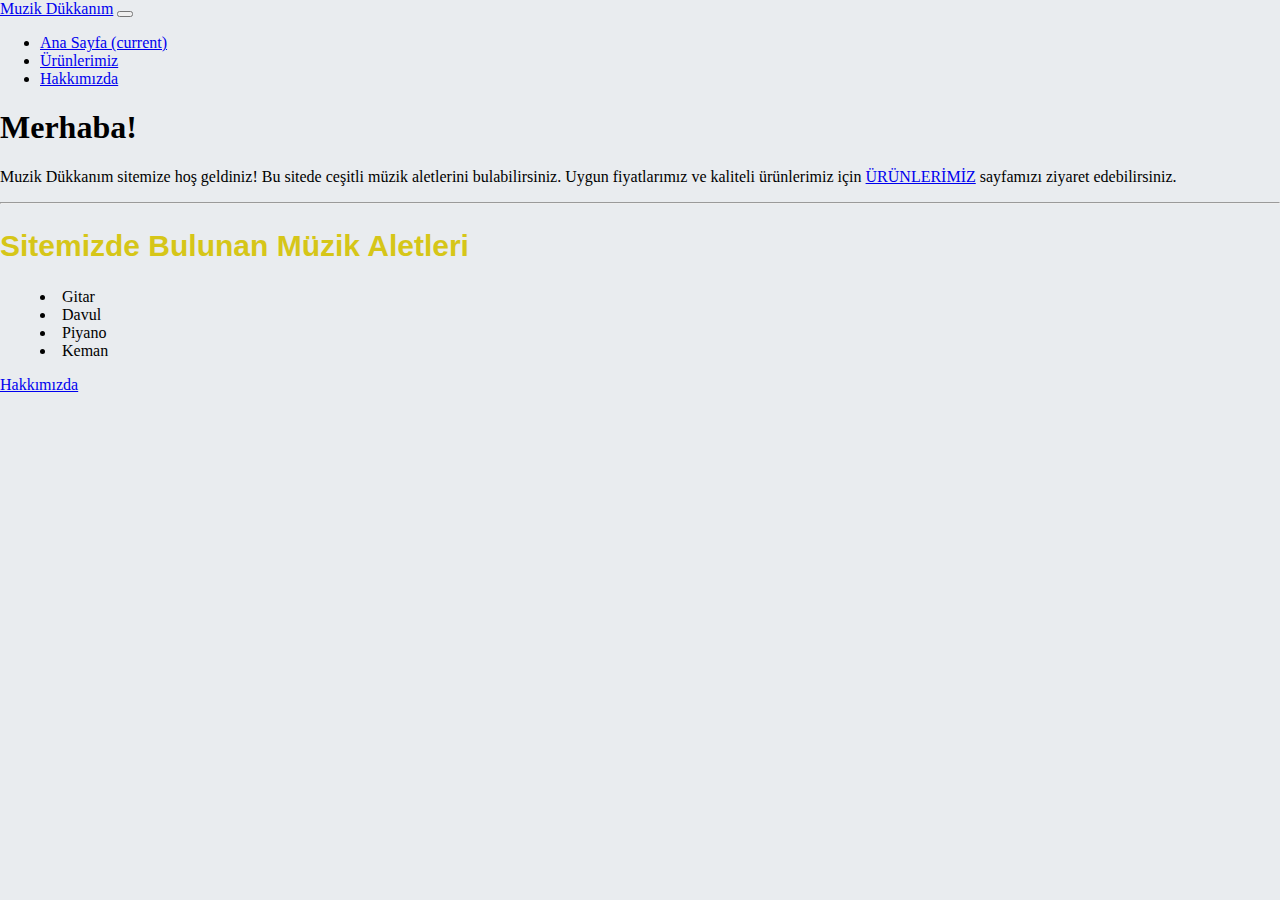
<file: bootstrap-deneme-1/index.html>
<!doctype html>
<html lang="tr">

<head>
  <!-- Required meta tags -->
  <meta charset="utf-8">
  <meta name="viewport" content="width=device-width, initial-scale=1, shrink-to-fit=no">
  <!-- Bootstrap-->
  <link rel="stylesheet" href="https://cdn.jsdelivr.net/npm/bootstrap@4.5.3/dist/css/bootstrap.min.css"
    integrity="sha384-TX8t27EcRE3e/ihU7zmQxVncDAy5uIKz4rEkgIXeMed4M0jlfIDPvg6uqKI2xXr2" crossorigin="anonymous">
  <!-- CSS -->
  <link rel="stylesheet" href="style.css">

  <title>Müzik Dükkanım</title>
</head>

<body>
  <!-- Semantic Header START-->
  <header>
    <!-- Navbar START -->
    <nav class="navbar navbar-expand-lg navbar-dark bg-dark">
      <!-- Brand START -->
      <a class="navbar-brand text-danger" href="index.html">Muzik Dükkanım</a>
      <button class="navbar-toggler" type="button" data-toggle="collapse" data-target="#navbarNav"
        aria-controls="navbarNav" aria-expanded="false" aria-label="Toggle navigation">
        <span class="navbar-toggler-icon"></span>
      </button>
      <!-- Brand  END -->
      <!-- (Collapsable for small screen) Navbar Menu  START -->
      <div class="collapse navbar-collapse" id="navbarNav">
        <ul class="navbar-nav">
          <li class="nav-item active">
            <a class="nav-link" href="index.html">Ana Sayfa <span class="sr-only">(current)</span></a>
          </li>
          <li class="nav-item">
            <a class="nav-link" href="product.html">Ürünlerimiz</a>
          </li>
          <li class="nav-item">
            <a class="nav-link" href="about-us.html">Hakkımızda</a>
          </li>
        </ul>
      </div>
      <!-- Collapse Navbar Menu for small screens END -->
    </nav>
  </header>
  <!-- Semantic Header END-->
  <!-- Semantic MAIN START-->
  <main>
    <!-- jUMBOTRON  START-->
    <div class="jumbotron  text-center">
      <h1 class="display-4 text-danger ">Merhaba!</h1>
      <p class="lead ">Muzik Dükkanım sitemize hoş geldiniz! Bu sitede ceşitli müzik aletlerini bulabilirsiniz. Uygun
        fiyatlarımız ve kaliteli ürünlerimiz için <a href="product.html">ÜRÜNLERİMİZ</a> sayfamızı ziyaret
        edebilirsiniz.</p>
      <hr class="my-4">
      <h2 class="display-1  specificfontproperties1">Sitemizde Bulunan Müzik Aletleri</h2>
      <ul class="listcenter">
        <li>Gitar</li>
        <li>Davul</li>
        <li>Piyano</li>
        <li>Keman</li>
      </ul>
      <a class="btn btn-primary btn-lg  " href="about-us.html" role="button">Hakkımızda</a>
    </div>
    <!-- jUMBOTRON  END-->
  </main>
  <!-- Semantic MAIN START-->









  <!-- Optional JavaScript; choose one of the two! -->

  <!-- Option 1: jQuery and Bootstrap Bundle (includes Popper) -->
  <script src="https://code.jquery.com/jquery-3.5.1.slim.min.js"
    integrity="sha384-DfXdz2htPH0lsSSs5nCTpuj/zy4C+OGpamoFVy38MVBnE+IbbVYUew+OrCXaRkfj"
    crossorigin="anonymous"></script>
  <script src="https://cdn.jsdelivr.net/npm/bootstrap@4.5.3/dist/js/bootstrap.bundle.min.js"
    integrity="sha384-ho+j7jyWK8fNQe+A12Hb8AhRq26LrZ/JpcUGGOn+Y7RsweNrtN/tE3MoK7ZeZDyx"
    crossorigin="anonymous"></script>

  <!-- Option 2: jQuery, Popper.js, and Bootstrap JS
    <script src="https://code.jquery.com/jquery-3.5.1.slim.min.js" integrity="sha384-DfXdz2htPH0lsSSs5nCTpuj/zy4C+OGpamoFVy38MVBnE+IbbVYUew+OrCXaRkfj" crossorigin="anonymous"></script>
    <script src="https://cdn.jsdelivr.net/npm/popper.js@1.16.1/dist/umd/popper.min.js" integrity="sha384-9/reFTGAW83EW2RDu2S0VKaIzap3H66lZH81PoYlFhbGU+6BZp6G7niu735Sk7lN" crossorigin="anonymous"></script>
    <script src="https://cdn.jsdelivr.net/npm/bootstrap@4.5.3/dist/js/bootstrap.min.js" integrity="sha384-w1Q4orYjBQndcko6MimVbzY0tgp4pWB4lZ7lr30WKz0vr/aWKhXdBNmNb5D92v7s" crossorigin="anonymous"></script>
    -->
</body>

</html>
</file>
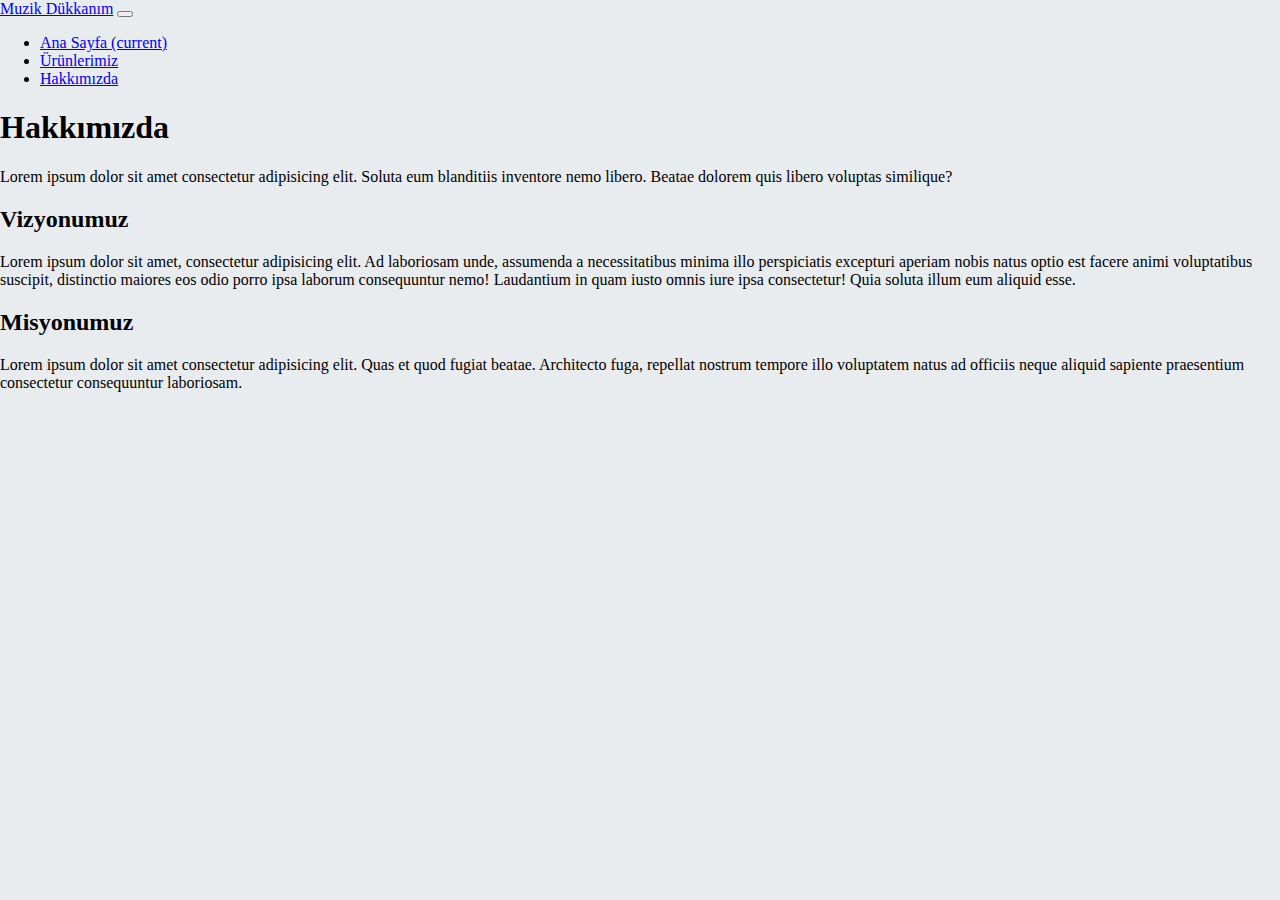
<file: bootstrap-deneme-1/about-us.html>
<!doctype html>
<html lang="tr">

<head>
  <!-- Required meta tags -->
  <meta charset="utf-8">
  <meta name="viewport" content="width=device-width, initial-scale=1, shrink-to-fit=no">
  <!-- Bootstrap-->
  <link rel="stylesheet" href="https://cdn.jsdelivr.net/npm/bootstrap@4.5.3/dist/css/bootstrap.min.css"
    integrity="sha384-TX8t27EcRE3e/ihU7zmQxVncDAy5uIKz4rEkgIXeMed4M0jlfIDPvg6uqKI2xXr2" crossorigin="anonymous">
  <!-- CSS -->
  <link rel="stylesheet" href="style.css">

  <title>Müzik Dükkanım | Hakkımızda</title>
</head>

<body>
  <!-- Semantic Header START-->
  <header>
    <!-- Navbar START -->
    <nav class="navbar navbar-expand-lg navbar-dark bg-dark">
      <!-- Brand START -->
      <a class="navbar-brand text-danger" href="index.html">Muzik Dükkanım</a>
      <button class="navbar-toggler" type="button" data-toggle="collapse" data-target="#navbarNav"
        aria-controls="navbarNav" aria-expanded="false" aria-label="Toggle navigation">
        <span class="navbar-toggler-icon"></span>
      </button>
      <!-- Brand  END -->
      <!-- (Collapsable for small screen) Navbar Menu  START -->
      <div class="collapse navbar-collapse" id="navbarNav">
        <ul class="navbar-nav">
          <li class="nav-item active">
            <a class="nav-link" href="index.html">Ana Sayfa <span class="sr-only">(current)</span></a>
          </li>
          <li class="nav-item">
            <a class="nav-link" href="product.html">Ürünlerimiz</a>
          </li>
          <li class="nav-item">
            <a class="nav-link" href="about-us.html">Hakkımızda</a>
          </li>
        </ul>
      </div>
      <!-- Collapse Navbar Menu for small screens END -->
    </nav>
  </header>
  <!-- Semantic Header END-->
  <!-- Semantic MAIN START-->
  <main>
    <!-- About us Card  START-->
    <section>
      <div class="card">
        <div class="card-body">
          <h1 class="card-title text-center">Hakkımızda</h1>
          <p class="card-text">Lorem ipsum dolor sit amet consectetur adipisicing elit. Soluta eum blanditiis inventore
            nemo libero. Beatae dolorem quis libero voluptas similique?</p>
          <h2 class="card-subtitle mb-2 text-muted">Vizyonumuz</h2>
          <p class="card-text">Lorem ipsum dolor sit amet, consectetur adipisicing elit. Ad laboriosam unde, assumenda a
            necessitatibus minima illo perspiciatis excepturi aperiam nobis natus optio est facere animi voluptatibus
            suscipit, distinctio maiores eos odio porro ipsa laborum consequuntur nemo! Laudantium in quam iusto omnis
            iure ipsa consectetur! Quia soluta illum eum aliquid esse.</p>
          <h2 class="card-subtitle mb-2 text-muted">Misyonumuz</h2>
          <p class="card-text">Lorem ipsum dolor sit amet consectetur adipisicing elit. Quas et quod fugiat beatae.
            Architecto fuga, repellat nostrum tempore illo voluptatem natus ad officiis neque aliquid sapiente
            praesentium consectetur consequuntur laboriosam.</p>
        </div>
      </div>
    </section>
    <!-- About us Card  START-->
  </main>
  <!-- Semantic MAIN START-->









  <!-- Optional JavaScript; choose one of the two! -->

  <!-- Option 1: jQuery and Bootstrap Bundle (includes Popper) -->
  <script src="https://code.jquery.com/jquery-3.5.1.slim.min.js"
    integrity="sha384-DfXdz2htPH0lsSSs5nCTpuj/zy4C+OGpamoFVy38MVBnE+IbbVYUew+OrCXaRkfj"
    crossorigin="anonymous"></script>
  <script src="https://cdn.jsdelivr.net/npm/bootstrap@4.5.3/dist/js/bootstrap.bundle.min.js"
    integrity="sha384-ho+j7jyWK8fNQe+A12Hb8AhRq26LrZ/JpcUGGOn+Y7RsweNrtN/tE3MoK7ZeZDyx"
    crossorigin="anonymous"></script>

  <!-- Option 2: jQuery, Popper.js, and Bootstrap JS
    <script src="https://code.jquery.com/jquery-3.5.1.slim.min.js" integrity="sha384-DfXdz2htPH0lsSSs5nCTpuj/zy4C+OGpamoFVy38MVBnE+IbbVYUew+OrCXaRkfj" crossorigin="anonymous"></script>
    <script src="https://cdn.jsdelivr.net/npm/popper.js@1.16.1/dist/umd/popper.min.js" integrity="sha384-9/reFTGAW83EW2RDu2S0VKaIzap3H66lZH81PoYlFhbGU+6BZp6G7niu735Sk7lN" crossorigin="anonymous"></script>
    <script src="https://cdn.jsdelivr.net/npm/bootstrap@4.5.3/dist/js/bootstrap.min.js" integrity="sha384-w1Q4orYjBQndcko6MimVbzY0tgp4pWB4lZ7lr30WKz0vr/aWKhXdBNmNb5D92v7s" crossorigin="anonymous"></script>
    -->
</body>

</html>
</file>
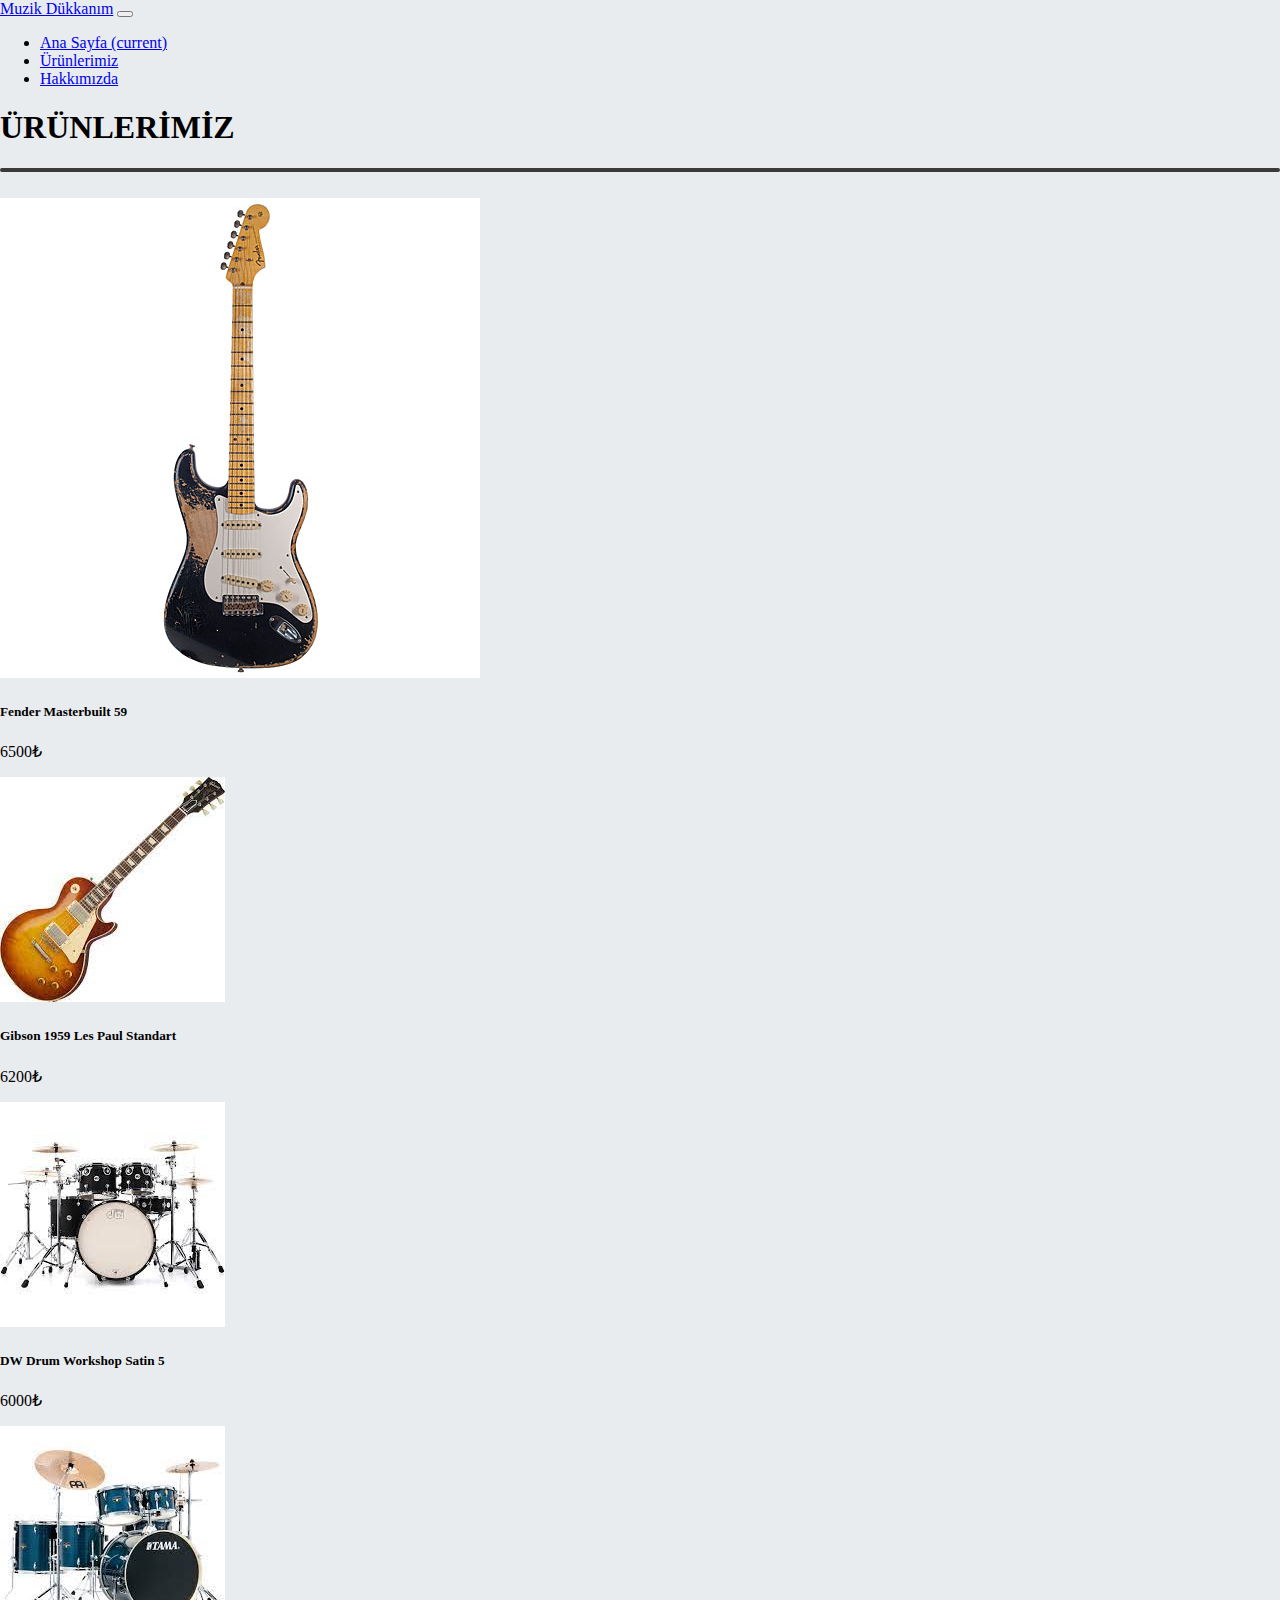
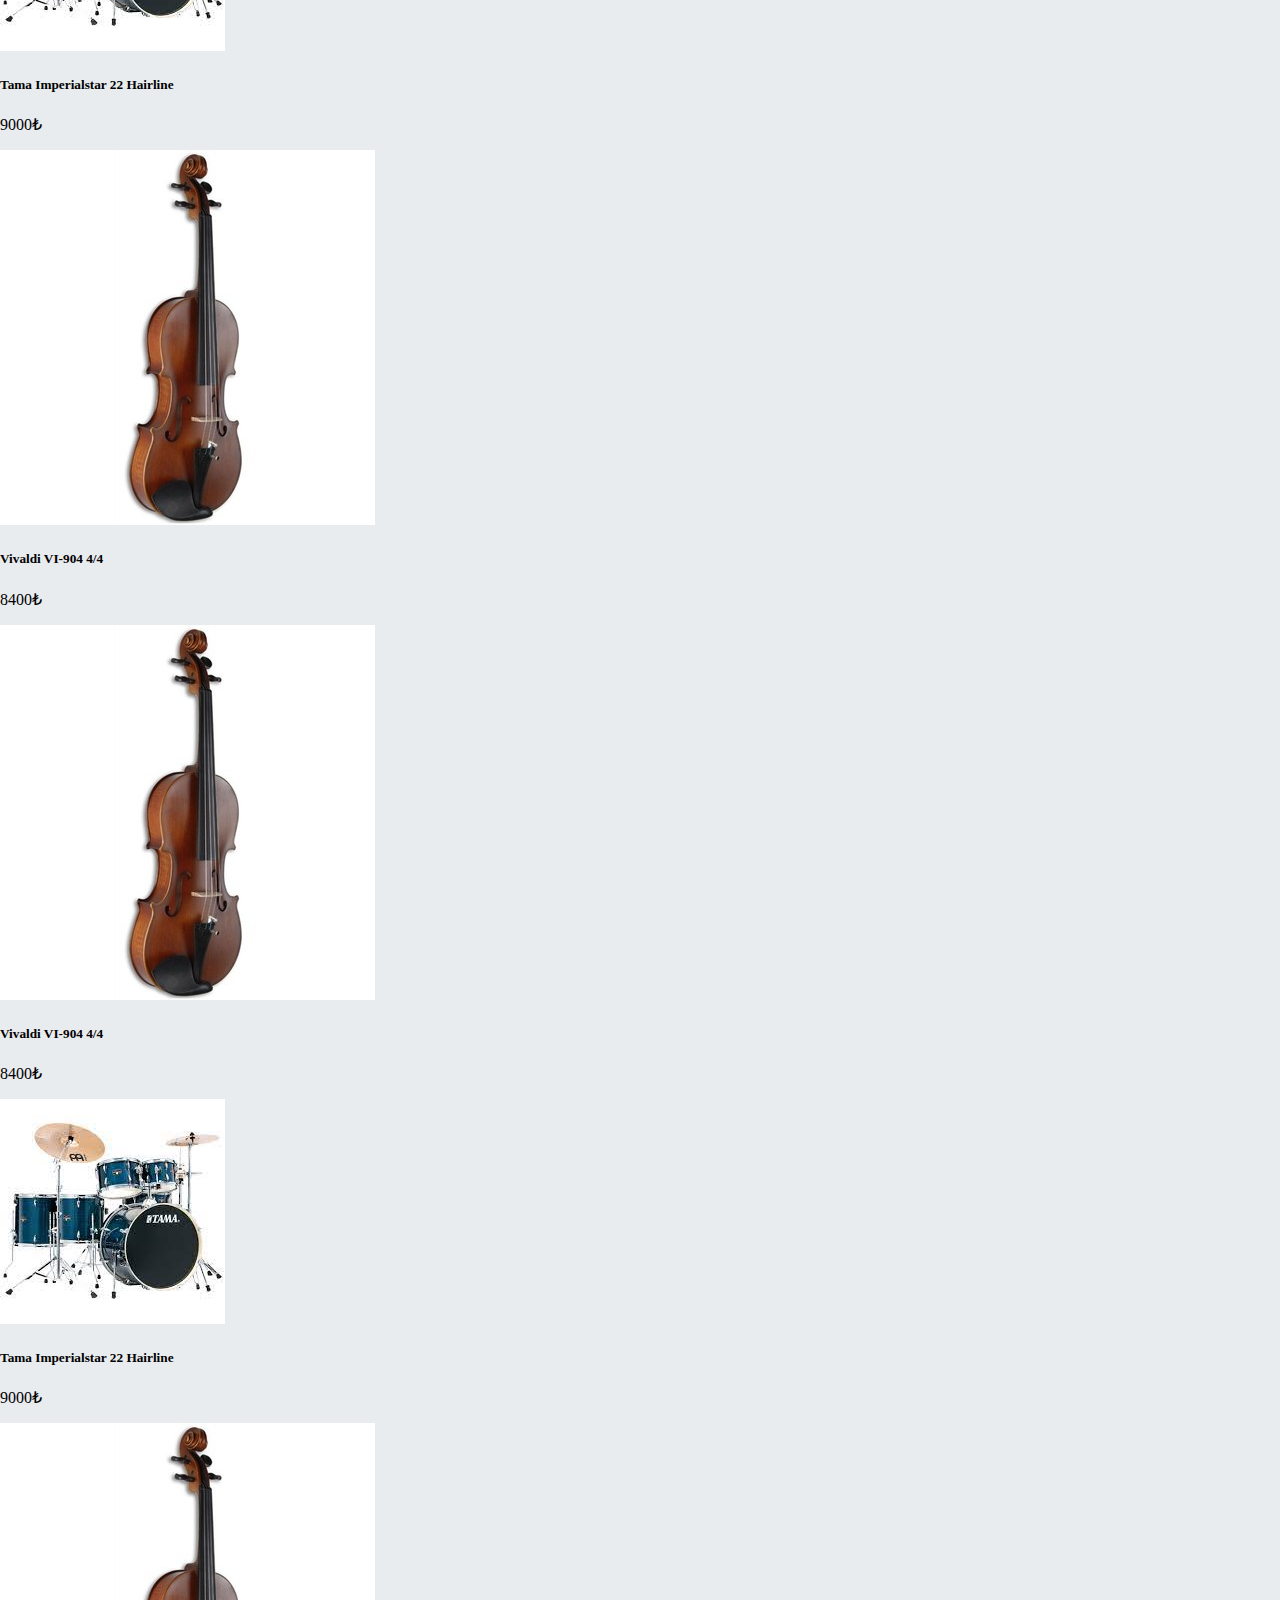
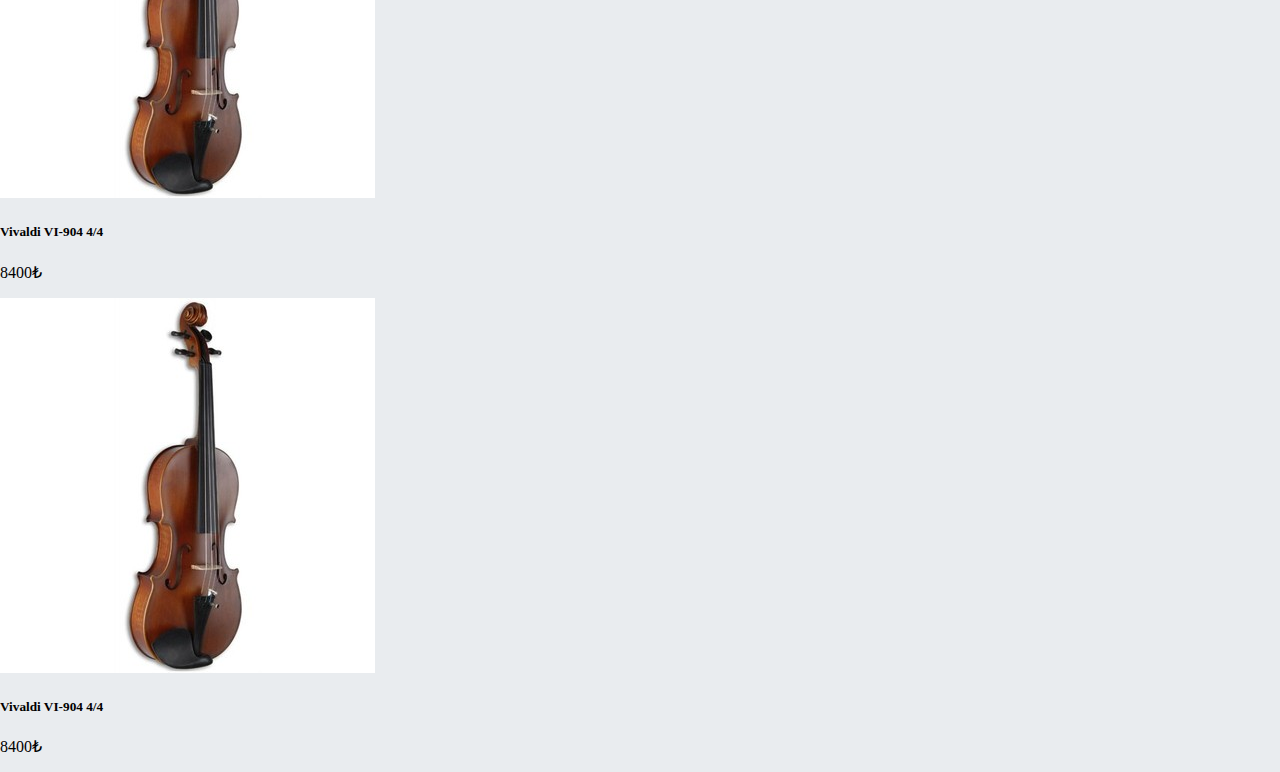
<file: bootstrap-deneme-1/product.html>
<!doctype html>
<html lang="tr">

<head>
  <!-- Required meta tags -->
  <meta charset="utf-8">
  <meta name="viewport" content="width=device-width, initial-scale=1, shrink-to-fit=no">
  <!-- Bootstrap-->
  <link rel="stylesheet" href="https://cdn.jsdelivr.net/npm/bootstrap@4.5.3/dist/css/bootstrap.min.css"
    integrity="sha384-TX8t27EcRE3e/ihU7zmQxVncDAy5uIKz4rEkgIXeMed4M0jlfIDPvg6uqKI2xXr2" crossorigin="anonymous">
  <!-- CSS -->
  <link rel="stylesheet" href="style.css">

  <title>Müzik Dükkanım | Ürünlerimiz</title>
</head>

<body>
  <!-- Semantic Header START-->
  <header>
    <!-- Navbar START -->
    <nav class="navbar navbar-expand-lg navbar-dark bg-dark">
      <!-- Brand START -->
      <a class="navbar-brand text-danger" href="index.html">Muzik Dükkanım</a>
      <button class="navbar-toggler" type="button" data-toggle="collapse" data-target="#navbarNav"
        aria-controls="navbarNav" aria-expanded="false" aria-label="Toggle navigation">
        <span class="navbar-toggler-icon"></span>
      </button>
      <!-- Brand  END -->
      <!-- (Collapsable for small screen) Navbar Menu  START -->
      <div class="collapse navbar-collapse" id="navbarNav">
        <ul class="navbar-nav">
          <li class="nav-item active">
            <a class="nav-link" href="index.html">Ana Sayfa <span class="sr-only">(current)</span></a>
          </li>
          <li class="nav-item">
            <a class="nav-link" href="product.html">Ürünlerimiz</a>
          </li>
          <li class="nav-item">
            <a class="nav-link" href="about-us.html">Hakkımızda</a>
          </li>
        </ul>
      </div>
      <!-- Collapse Navbar Menu for small screens END -->
    </nav>
  </header>
  <!-- Semantic Header END-->
  <!-- Semantic MAIN START-->
  <main class="container">
    <section class="row">
      <article class="col-12">
        <h1 class="display-4 mt-2 mb-3 text-center">ÜRÜNLERİMİZ</h1>
        <hr class="hrnew">
        <br>
      </article>
    </section>
    <!-- PRODUCT SECTION START-->
    <section class="row">
      <!-- CARD1  START-->
      <article class="col-md-4">
        <div class="card-deck">
          <div class="card">
            <img src="img/fender-masterbuilt-59.jpg" class="card-img-top" alt="Fender Masterbuilt 59">
            <div class="card-body">
              <h5 class="card-title">Fender Masterbuilt 59</h5>
              <p class="card-text ">6500₺</p>
            </div>
          </div>
        </div>
      </article>
      <!-- CARD1  END-->
      <!-- CARD2  START-->
      <article class="col-md-4">
        <div class="card-deck">
          <div class="card">
            <img src="img/gibson 1959.jpeg" class="card-img-top" alt="Gibson 1959">
            <div class="card-body">
              <h5 class="card-title">Gibson 1959 Les Paul Standart</h5>
              <p class="card-text">6200₺</p>
            </div>
          </div>
        </div>
      </article>
      <!-- CARD2  END-->
      <!-- CARD3 START-->
      <article class="col-md-4">
        <div class="card-deck">
          <div class="card">
            <img src="img/dw-drum.jpeg" class="card-img-top" alt="...">
            <div class="card-body">
              <h5 class="card-title">DW Drum Workshop Satin 5</h5>
              <p class="card-text">6000₺</p>
            </div>
          </div>
        </div>
      </article>
      <!-- CARD3 END -->
    </section>
      <section class="row mt-4">
      <!-- CARD4 START -->
      <article class="col-md-4">
        <div class="card-deck">
          <div class="card">
            <img src="img/Tama-imperialstar.jpeg" class="card-img-top" alt="...">
            <div class="card-body">
              <h5 class="card-title">Tama Imperialstar 22 Hairline</h5>
              <p class="card-text">9000₺</p>
            </div>
          </div>
        </div>
      </article>
      <!-- CARD4 END -->
      <!-- CARD5 START -->
      <article class="col-md-4">
        <div class="card-deck">
          <div class="card">
            <img src="img/Vivaldi-vi-904.jpg" class="card-img-top" alt="...">
            <div class="card-body">
              <h5 class="card-title">Vivaldi VI-904 4/4</h5>
              <p class="card-text">8400₺</p>
            </div>
          </div>
        </div>
      </article>
      <!-- CARD6 END -->
      <article class="col-md-4">
        <div class="card-deck">
          <div class="card">
            <img src="img/Vivaldi-vi-904.jpg" class="card-img-top" alt="...">
            <div class="card-body">
              <h5 class="card-title">Vivaldi VI-904 4/4</h5>
              <p class="card-text">8400₺</p>
            </div>
          </div>
        </div>
      </article>
      <!-- CARD6 END -->
    </section>
    <section class="row mt-4">
      <!-- CARD7 START -->
      <article class="col-md-4">
        <div class="card-deck">
          <div class="card">
            <img src="img/Tama-imperialstar.jpeg" class="card-img-top" alt="...">
            <div class="card-body">
              <h5 class="card-title">Tama Imperialstar 22 Hairline</h5>
              <p class="card-text">9000₺</p>
            </div>
          </div>
        </div>
      </article>
      <!-- CARD7 END -->
      <!-- CARD8 START -->
      <article class="col-md-4">
        <div class="card-deck">
          <div class="card">
            <img src="img/Vivaldi-vi-904.jpg" class="card-img-top" alt="...">
            <div class="card-body">
              <h5 class="card-title">Vivaldi VI-904 4/4</h5>
              <p class="card-text">8400₺</p>
            </div>
          </div>
        </div>
      </article>
      <!-- CARD8 END -->
      <!-- CARD9 START -->
      <article class="col-md-4">
        <div class="card-deck">
          <div class="card">
            <img src="img/Vivaldi-vi-904.jpg" class="card-img-top" alt="...">
            <div class="card-body">
              <h5 class="card-title">Vivaldi VI-904 4/4</h5>
              <p class="card-text">8400₺</p>
            </div>
          </div>
        </div>
      </article>
      <!-- CARD9 END -->
    </section>
    <!-- PRODUCT SECTION END-->
  </main>
  <!-- Semantic MAIN START-->
  <!-- Optional JavaScript; choose one of the two! -->
  <!-- Option 1: jQuery and Bootstrap Bundle (includes Popper) -->
  <script src="https://code.jquery.com/jquery-3.5.1.slim.min.js"
    integrity="sha384-DfXdz2htPH0lsSSs5nCTpuj/zy4C+OGpamoFVy38MVBnE+IbbVYUew+OrCXaRkfj"
    crossorigin="anonymous"></script>
  <script src="https://cdn.jsdelivr.net/npm/bootstrap@4.5.3/dist/js/bootstrap.bundle.min.js"
    integrity="sha384-ho+j7jyWK8fNQe+A12Hb8AhRq26LrZ/JpcUGGOn+Y7RsweNrtN/tE3MoK7ZeZDyx"
    crossorigin="anonymous"></script>
  <!-- Option 2: jQuery, Popper.js, and Bootstrap JS
    <script src="https://code.jquery.com/jquery-3.5.1.slim.min.js" integrity="sha384-DfXdz2htPH0lsSSs5nCTpuj/zy4C+OGpamoFVy38MVBnE+IbbVYUew+OrCXaRkfj" crossorigin="anonymous"></script>
    <script src="https://cdn.jsdelivr.net/npm/popper.js@1.16.1/dist/umd/popper.min.js" integrity="sha384-9/reFTGAW83EW2RDu2S0VKaIzap3H66lZH81PoYlFhbGU+6BZp6G7niu735Sk7lN" crossorigin="anonymous"></script>
    <script src="https://cdn.jsdelivr.net/npm/bootstrap@4.5.3/dist/js/bootstrap.min.js" integrity="sha384-w1Q4orYjBQndcko6MimVbzY0tgp4pWB4lZ7lr30WKz0vr/aWKhXdBNmNb5D92v7s" crossorigin="anonymous"></script>
    -->
</body>

</html>
</file>
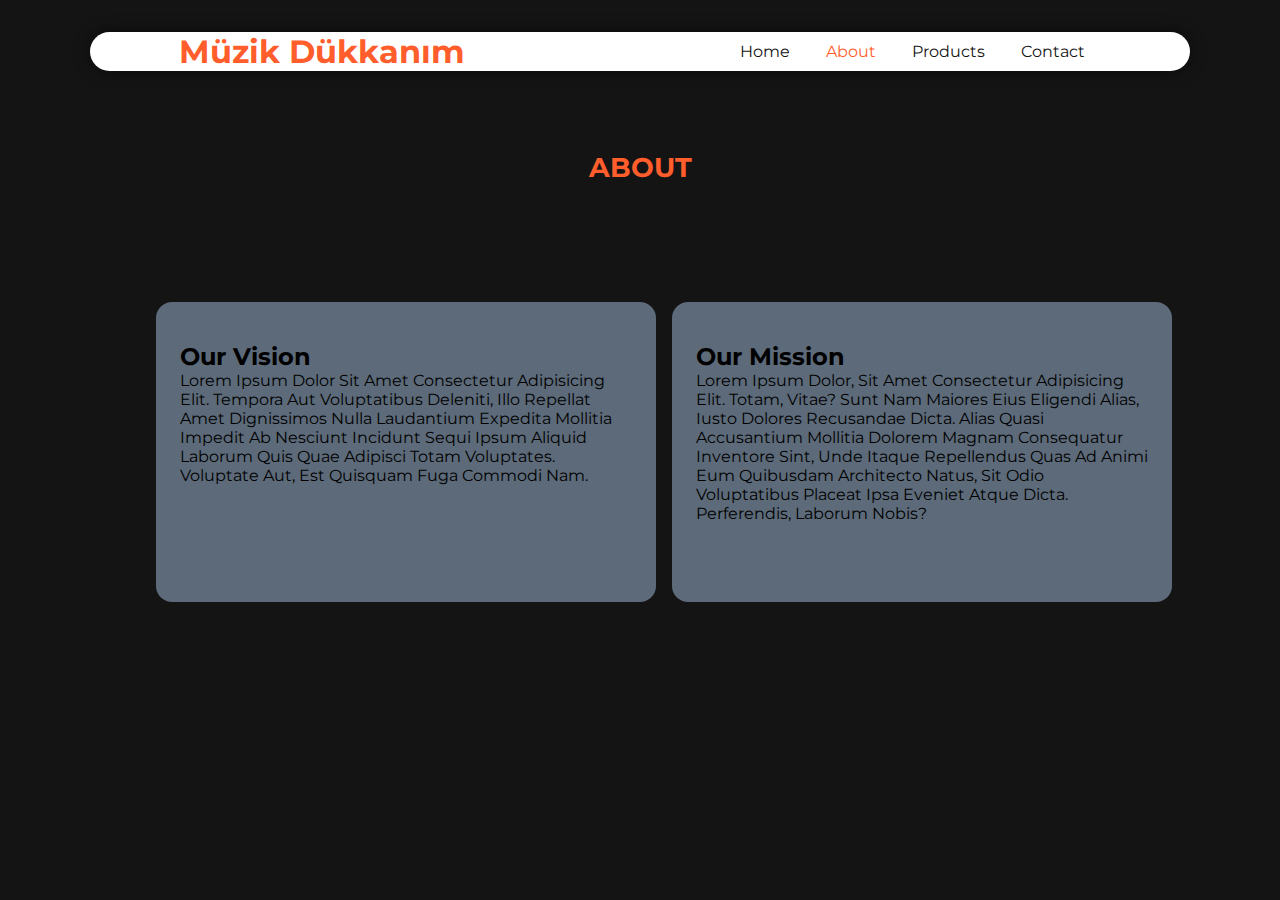
<file: css-odev1/about.html>
<!DOCTYPE html>
<html lang="en">
<head>
    <meta charset="UTF-8">
    <meta http-equiv="X-UA-Compatible" content="IE=edge">
    <meta name="viewport" content="width=device-width, initial-scale=1.0">
    <title>Müzik Dükkanım</title>
    <link rel="stylesheet" href="style.css">
</head>
<body>
    <header class="header">
        <a href="#" class="logo">Müzik Dükkanım</a>
        <nav class="navbar">
            <a href="index.html" >Home</a>
            <a href="about.html"  class="active">About</a>
            <a href="products.html" >Products</a>
            <a href="contact.html" >Contact</a>
        </nav>
    </header>

<section class="products">

        <h1 class="title">ABOUT</h1>
     
        <div class="about container">
<div class="box">    
    <h3  >Our vision</h3>
    <p>Lorem ipsum dolor sit amet consectetur adipisicing elit. 
        Tempora aut voluptatibus deleniti, illo repellat amet 
        dignissimos nulla laudantium expedita mollitia impedit 
        ab nesciunt incidunt sequi ipsum aliquid laborum quis 
        quae adipisci totam voluptates. Voluptate aut, est 
        quisquam fuga commodi nam.
    </p>
</div>

<div class="box">
    <h3 >Our mission</h3>
    <p>Lorem ipsum dolor, sit amet consectetur adipisicing elit. 
        Totam, vitae? Sunt nam maiores eius eligendi alias, iusto 
        dolores recusandae dicta. Alias quasi accusantium mollitia
        dolorem magnam consequatur inventore sint, unde itaque 
        repellendus quas ad animi eum quibusdam architecto natus, 
        sit odio voluptatibus placeat ipsa eveniet atque dicta. 
        Perferendis, laborum nobis?
    </p>
</div>
    </div>
    </section>
</file>
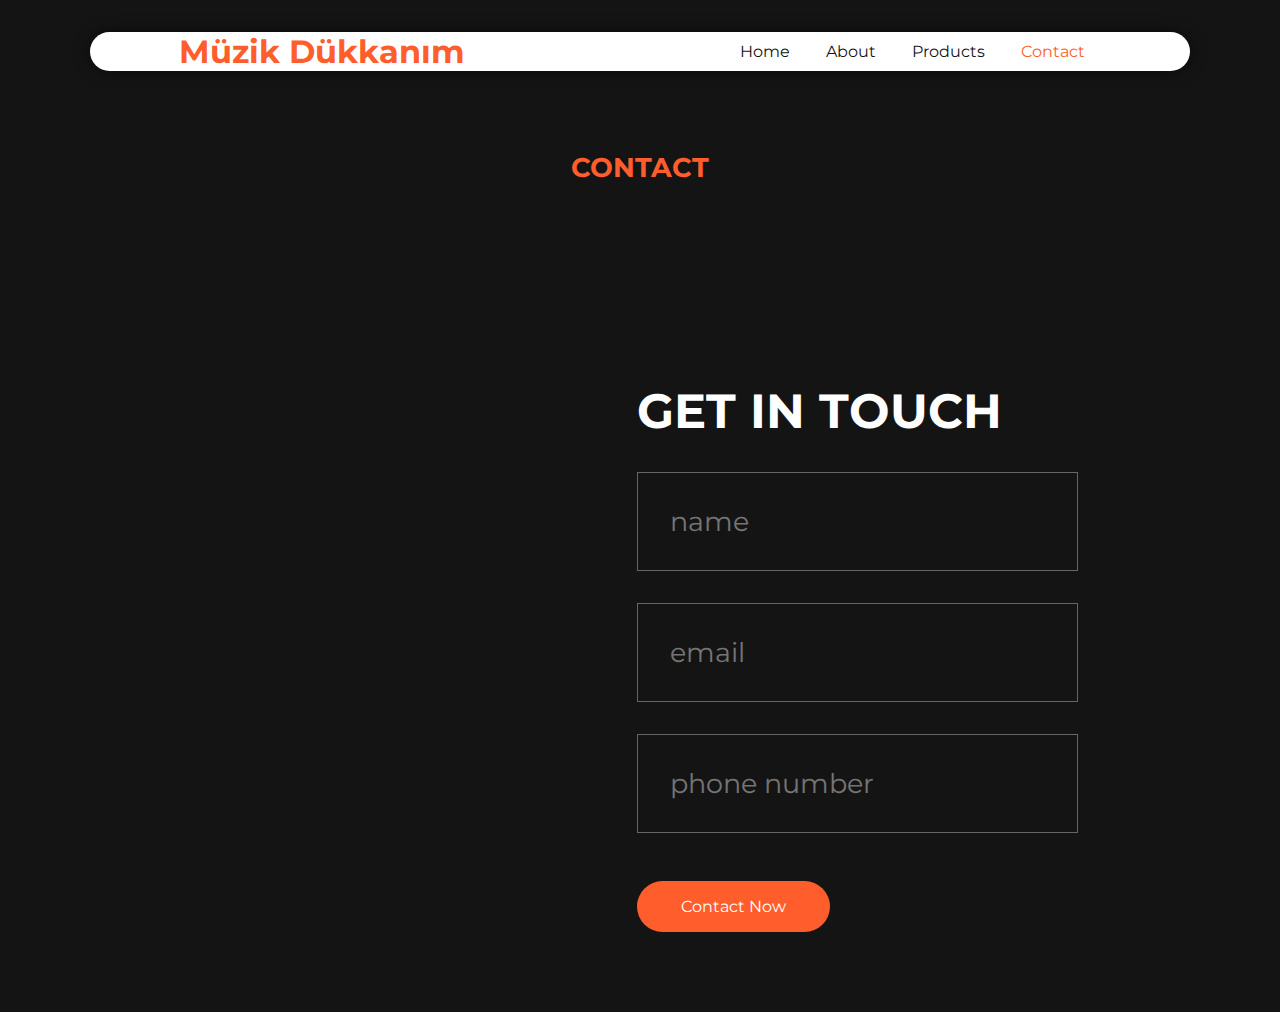
<file: css-odev1/contact.html>
<!DOCTYPE html>
<html lang="en">
<head>
    <meta charset="UTF-8">
    <meta http-equiv="X-UA-Compatible" content="IE=edge">
    <meta name="viewport" content="width=device-width, initial-scale=1.0">
    <title>Müzik Dükkanım</title>
    <link rel="stylesheet" href="style.css">
</head>
<body>
    <header class="header">
        <a href="#" class="logo">Müzik Dükkanım</a>
        <nav class="navbar">
            <a href="index.html" >Home</a>
            <a href="about.html"  >About</a>
            <a href="products.html" >Products</a>
            <a href="contact.html" class="active">Contact</a>
        </nav>
    </header>

<section class="contact products">
        <h1 class="title">CONTACT</h1>
        
<div class="contact container">

<div class="box">
<iframe class="map" src="https://www.google.com/maps/embed?pb=!1m18!1m12!1m3!1d12037.852231349814!2d28.985091699999998!3d41.03700175!2m3!1f0!2f0!3f0!3m2!1i1024!2i768!4f13.1!3m3!1m2!1s0x14cab7650656bd63%3A0x8ca058b28c20b6c3!2zVGFrc2ltIE1leWRhbsSxLCBHw7xtw7zFn3N1eXUsIDM0NDM1IEJleW_En2x1L8Swc3RhbmJ1bA!5e0!3m2!1str!2str!4v1667850701178!5m2!1str!2str"
allowfullscreen="" loading="lazy" referrerpolicy="no-referrer-when-downgrade">
</iframe>
</div>

<div class="box">
<form action="">
    <h3>Get In Touch</h3>
    <div class="inputBox">
        <input type="text" placeholder="name">
    </div>
    <div class="inputBox">
        <input type="email" placeholder="email">
    </div>
    <div class="inputBox">
        <input type="number" placeholder="phone number">
    </div>
    <input type="submit" class="btn" value="contact now">
</form>
</div>
        </div>
    </section>
</file>
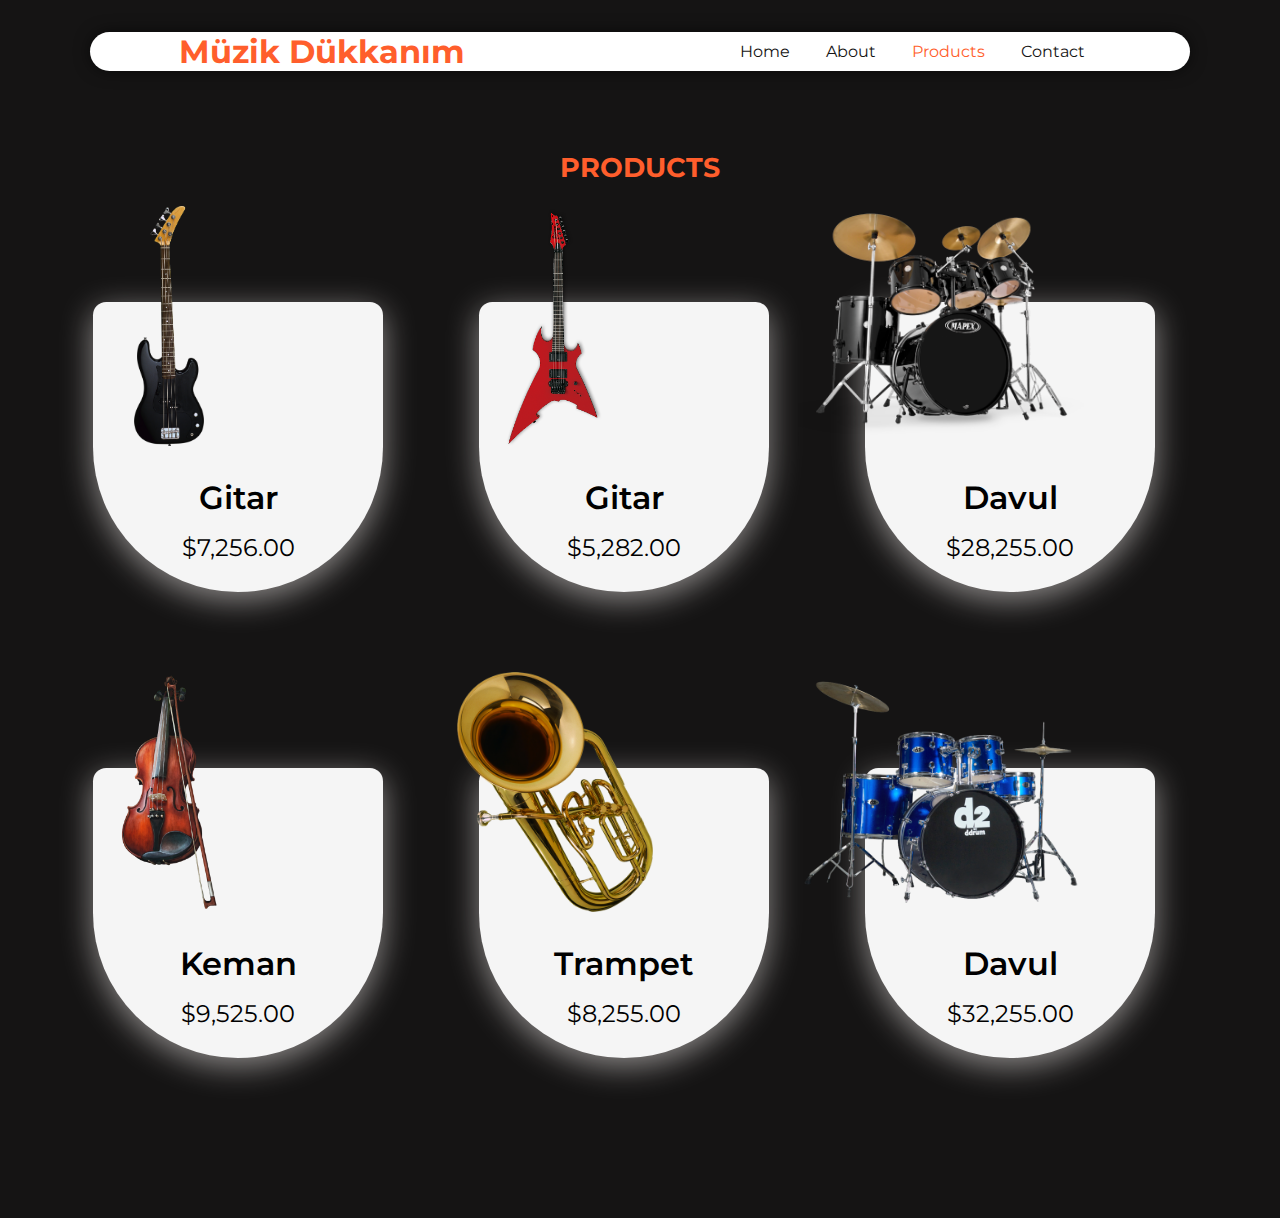
<file: css-odev1/products.html>
<!DOCTYPE html>
<html lang="en">
<head>
    <meta charset="UTF-8">
    <meta http-equiv="X-UA-Compatible" content="IE=edge">
    <meta name="viewport" content="width=device-width, initial-scale=1.0">
    <title>Müzik Dükkanım</title>
    <link rel="stylesheet" href="style.css">
</head>
<body>

    <header class="header">
        <a href="#" class="logo">Müzik Dükkanım</a>
        <nav class="navbar">
            <a href="index.html" >Home</a>
            <a href="about.html"  >About</a>
            <a href="products.html" class="active">Products</a>
            <a href="contact.html" >Contact</a>
        </nav>
    </header>

    <section class="products" id="products">

        <h1 class="title">PRODUCTS</h1>
     
        <div class="container">

     
<div class="card">
<div class="card__perfil">
    <img src="images/pngwing.com (25).png" alt="card image" class="card__img">
</div>

<h3 class="card__name">Gitar</h3>
<span class="card__profession">$7,256.00</span>

</div>

<div class="card">
<div class="card__perfil">
    <img src="images/pngwing.com (26).png" alt="card image" class="card__img">
</div>

<h3 class="card__name">Gitar</h3>
<span class="card__profession">$5,282.00</span>

</div>

<div class="card">
<div class="card__perfil">
    <img src="images/pngwing.com (27).png" alt="card image" class="card__img">
</div>

<h3 class="card__name">Davul</datagrid></h3>
<span class="card__profession">$28,255.00</span>

</div>

<div class="card">
<div class="card__perfil">
    <img src="images/pngwing.com (28).png" alt="card image" class="card__img">
</div>

<h3 class="card__name">Keman</h3>
<span class="card__profession">$9,525.00</span>

</div>

<div class="card">
<div class="card__perfil">
    <img src="images/pngwing.com (29).png" alt="card image" class="card__img">
</div>

<h3 class="card__name">Trampet</h3>
<span class="card__profession">$8,255.00</span>

</div>

<div class="card">
<div class="card__perfil">
    <img src="images/pngwing.com (30).png" alt="card image" class="card__img">
</div>

<h3 class="card__name">Davul</h3>
<span class="card__profession">$32,255.00</span>

</div>

    </div>

</section>


</body>
</html>
</file>
<file: bootstrap-deneme-1/style.css>
body{
    margin: 0;
    padding: 0;
    background-color:  #E9ECEF;
}

.fullh{
      height: 100%;
}
.specificfontproperties1{
    font-family: Arial, sans-serif;
    font-size: 30px;
    color: #d6c618;
}
.listcenter{
    
    list-style-position: inside;

}
.h-100{
    height: 100px;
}
.hrnew {
    border: 2px solid rgb(58, 58, 58);
    border-radius: 5px;
  }
</file>
<file: css-odev1/style.css>
@import url('https://fonts.googleapis.com/css2?family=Montserrat:ital,wght@0,300;0,400;0,500;0,600;1,100&display=swap');
:root{
    --gray: #5c6a79;
    --black:rgb(21, 20, 20);
    --light: rgb(118, 118, 118);
    --orange: #ff5e2c;
    --border: 0.1rem solid rgba(225,225,225,0.4);
    }
* {
    font-family: "Montserrat", sans-serif;
    padding: 0;
    margin: 0;
    box-sizing: border-box;
    outline: none;
    border: none;
    text-decoration: none;
    text-transform: capitalize;
    transition: 0.2s ease;
  }

body{
    background: rgb(21, 20, 20);
}

html {
    overflow-x: hidden;
    scroll-padding-top: 9rem;
    scroll-behavior: smooth;
 }

 html::-webkit-scrollbar{
   width: 0.8rem;
   background-color:var(--bg-color);
 }

 html::-webkit-scrollbar-thumb{
   border-radius: 3rem;
   background-color: #fff;
 }
 a{
    text-decoration: none;
 }
 .btn{
    margin-top: 1rem;
    display: inline-block;
    padding: 1rem 2.75rem;
    border-radius: 3rem;
    font-size: 1rem;
    color: white;
    background-color: var(--orange);
    cursor: pointer;
 }
h4,h5{
    color: var(--gray);
}
.logo{
    font-size: 2rem;
    font-weight: 700;
    color: var(--orange);
}

.title{
    margin-top: 5rem;
    padding-bottom: 3rem;
    font-size: 1.7rem;
    color: var(--orange);
    text-align: center;
}

.header {
    background-color: white;
    display: flex;
    align-items: center;
    justify-content: space-between;
    padding: 0 7%;
    margin: 2rem 7%;
    border-radius: 30rem;
    box-shadow: 0px 0px 17px -2px rgba(0,0,0,0.75);
    position: sticky;
    z-index: 1000;
 }

 .header .navbar a{
    padding-top: 10px;
    margin: 0 1rem;
    font-size: 1rem;
    color:var(--black);
    align-content: center;
 }

 .header .navbar .active,
 .header .navbar a:hover{
    color: var(--orange);
 }

/*=============== CARD ===============*/

 .container{
    padding-left: 3rem;
    display: grid;
    grid-template-columns: repeat(auto-fit, minmax(370px, auto));
    gap: 1rem;
    align-items: center;
    justify-content: center;
    margin-top: 4.4rem;
  }
  
  .card{
    position: relative;
    width: 290px;
    height: 290px;
    background: whitesmoke;
    border-radius: 1rem 1rem 11rem 11rem;
    padding: 2.5rem 1.5rem 3.5rem;
    text-align: center;
    box-shadow: 0 8px 32px hsla(20, 13%, 91%, 0.572);
    margin-bottom: 10rem;
  }
  
  .card__img{
    height:15rem;
  }
  
  .card__perfil{
    width: 104px;
    height: 104px;
    border-radius: 50%;
    display: flex;
    justify-content: center;
    align-items: flex-end;
  }
  
  .card__name{
    color: var(--bg-color);
  }
  .card__profession{
    color: var(--white);
    font-weight: 200;
  }
  
  .card__name{
    font-size: 2rem;
    font-weight: 600;
    margin-top: 2rem;
    margin-bottom: 1rem;
  }
  
  .card__profession{
    font-size: 1.5rem;
    font-weight: 400;
  }

.about .box{
    height: 300px;
    width: 500px;
    background: var(--gray);
    padding: 2.5rem 1.5rem 3.5rem;
    border-radius: 1rem;
}

.about .box:hover{
    box-shadow: 0 8px 32px hsla(20, 13%, 91%, 0.572);
}

.about .box h3{
    color: var(--bg-color);
    font-size: 1.5rem;
}
 
 .contact .map{
    flex: 25rem;
    width: 80%;
    object-fit: cover;
 }
 
 .contact form{
    flex: 1 1 20rem;
    padding: 5rem 2rem;
 }
 
 .contact  form h3{
    text-transform: uppercase;
    font-size: 3rem;
    color: #fff;
 }
 
 .contact  form .inputBox{
    display: flex;
    align-items: center;
    margin: 2rem 0;
    border: var(--border);
 }
 
 .contact  form .inputBox i{
    color: #fff;
    font-size: 2rem;
    padding-left: 2rem;
 }
 
 .contact  form .inputBox input{
    width: 100%;
    padding: 2rem;
    font-size: 1.7rem;
    color: #fff;
    text-transform: none;
    background: none;
 }
</file>
